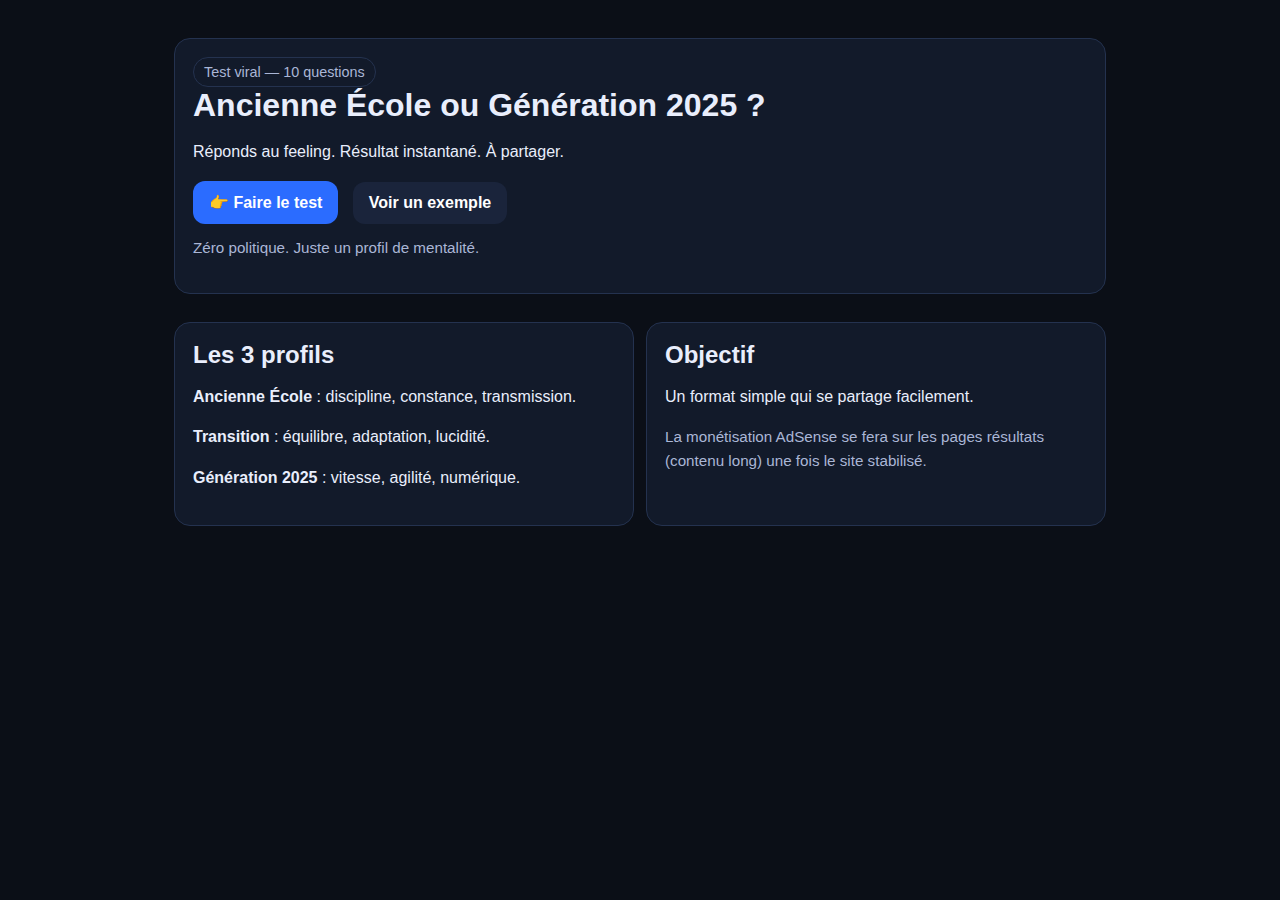
<file: assets/index.html>
<!doctype html>
<html lang="fr">
<head>
  <meta charset="utf-8"/>
  <meta name="viewport" content="width=device-width, initial-scale=1"/>
  <title>Test : Ancienne École ou Génération 2025 ?</title>
  <link rel="stylesheet" href="/assets/style.css">
</head>
<body>
  <div class="container">
    <div class="card">
      <span class="badge">Test viral — 10 questions</span>
      <h1>Ancienne École ou Génération 2025 ?</h1>
      <p>Réponds au feeling. Résultat instantané. À partager.</p>

      <a class="btn" href="/test.html">👉 Faire le test</a>
      <a class="btn secondary" href="/resultat/transition.html" style="margin-left:10px;">Voir un exemple</a>

      <p class="small" style="margin-top:12px;">Zéro politique. Juste un profil de mentalité.</p>
    </div>

    <div class="grid">
      <div class="card">
        <h2>Les 3 profils</h2>
        <p><b>Ancienne École</b> : discipline, constance, transmission.</p>
        <p><b>Transition</b> : équilibre, adaptation, lucidité.</p>
        <p><b>Génération 2025</b> : vitesse, agilité, numérique.</p>
      </div>

      <div class="card">
        <h2>Objectif</h2>
        <p>Un format simple qui se partage facilement.</p>
        <p class="small">La monétisation AdSense se fera sur les pages résultats (contenu long) une fois le site stabilisé.</p>
      </div>
    </div>
  </div>
</body>
</html>
</file>
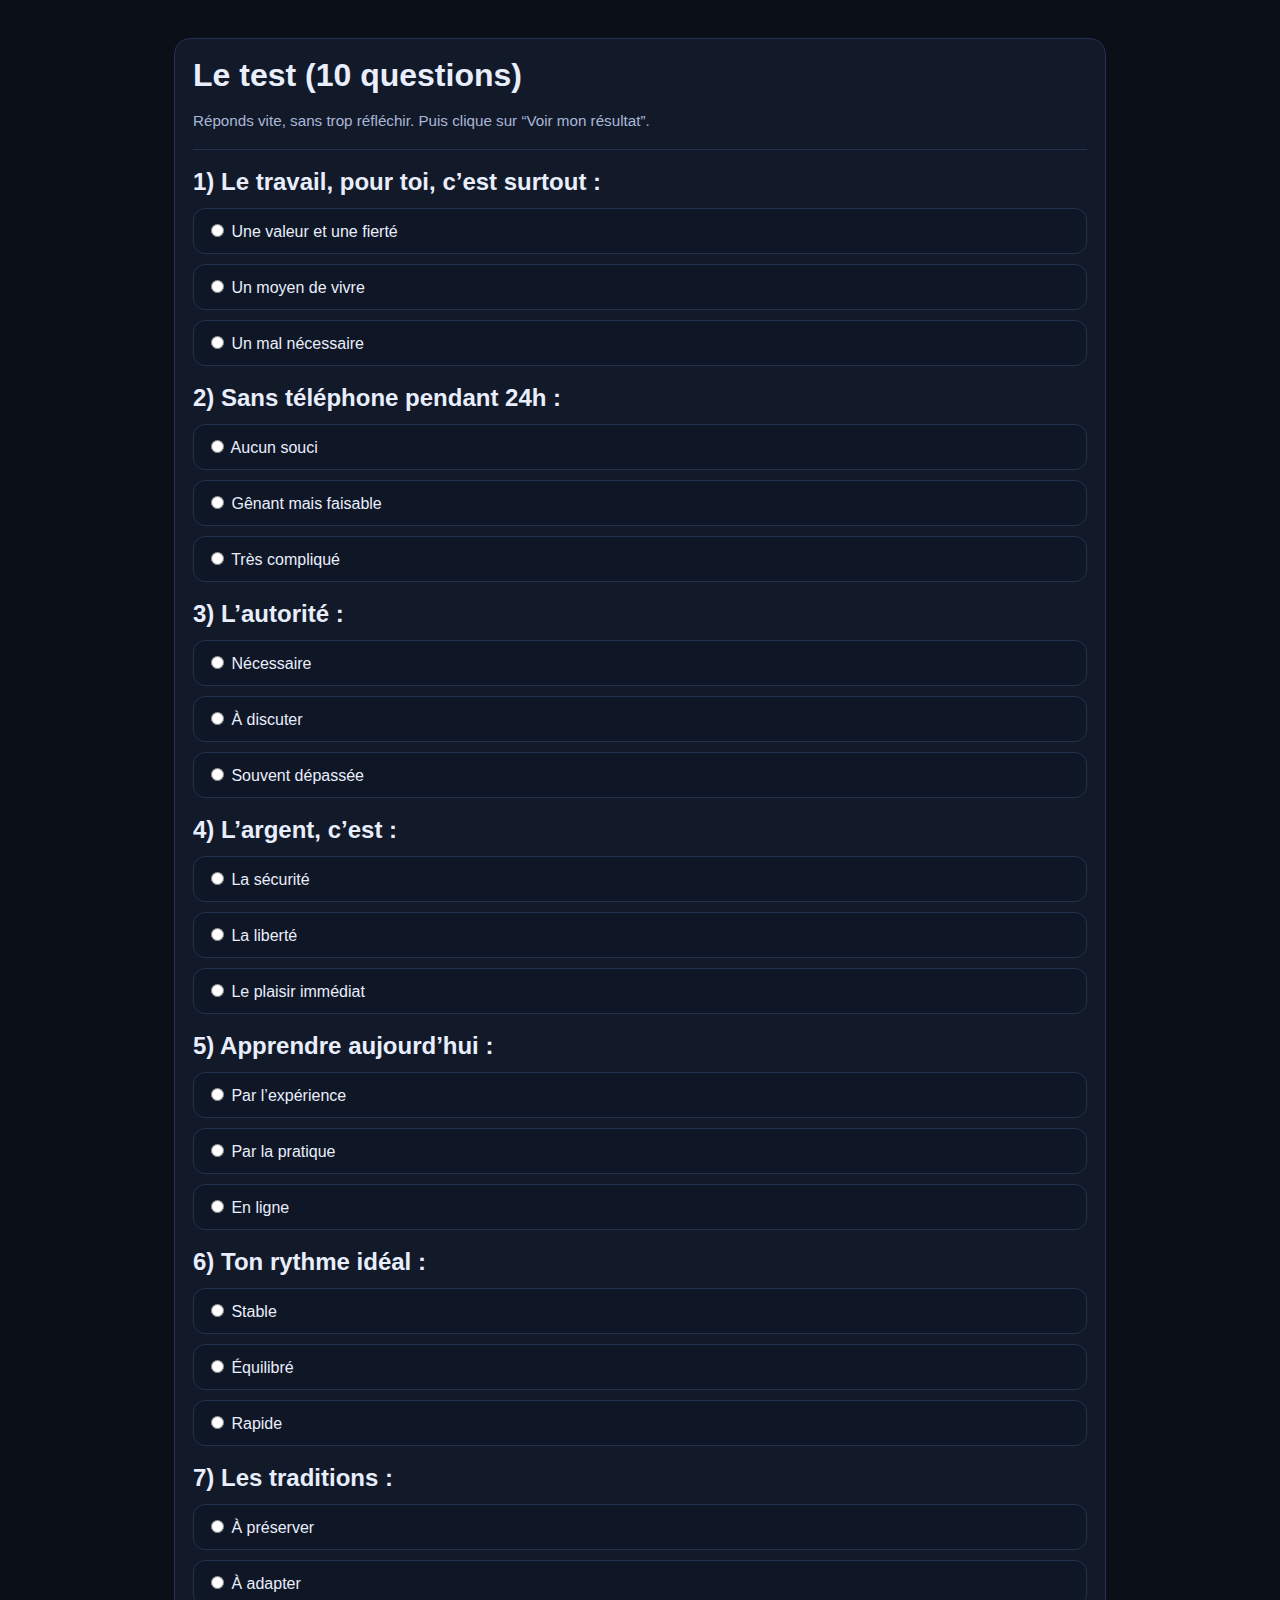
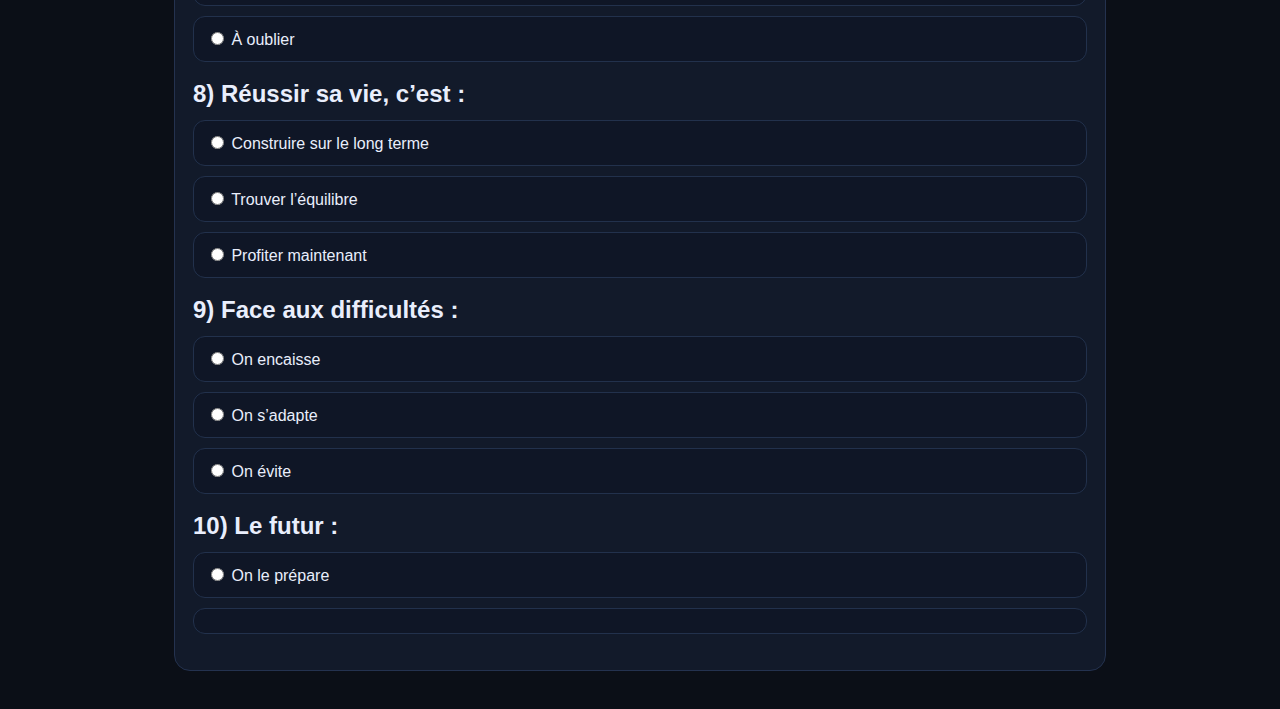
<file: assets/test.html>
<!doctype html>
<html lang="fr">
<head>
  <meta charset="utf-8"/>
  <meta name="viewport" content="width=device-width, initial-scale=1"/>
  <title>Le test</title>
  <link rel="stylesheet" href="/assets/style.css">
</head>
<body>
  <div class="container">
    <div class="card">
      <h1>Le test (10 questions)</h1>
      <p class="small">Réponds vite, sans trop réfléchir. Puis clique sur “Voir mon résultat”.</p>
      <hr>

      <form id="quiz">

        <div class="q">
          <h2>1) Le travail, pour toi, c’est surtout :</h2>
          <label class="choice"><input type="radio" name="q1" value="A" required> Une valeur et une fierté</label>
          <label class="choice"><input type="radio" name="q1" value="B"> Un moyen de vivre</label>
          <label class="choice"><input type="radio" name="q1" value="C"> Un mal nécessaire</label>
        </div>

        <div class="q">
          <h2>2) Sans téléphone pendant 24h :</h2>
          <label class="choice"><input type="radio" name="q2" value="A" required> Aucun souci</label>
          <label class="choice"><input type="radio" name="q2" value="B"> Gênant mais faisable</label>
          <label class="choice"><input type="radio" name="q2" value="C"> Très compliqué</label>
        </div>

        <div class="q">
          <h2>3) L’autorité :</h2>
          <label class="choice"><input type="radio" name="q3" value="A" required> Nécessaire</label>
          <label class="choice"><input type="radio" name="q3" value="B"> À discuter</label>
          <label class="choice"><input type="radio" name="q3" value="C"> Souvent dépassée</label>
        </div>

        <div class="q">
          <h2>4) L’argent, c’est :</h2>
          <label class="choice"><input type="radio" name="q4" value="A" required> La sécurité</label>
          <label class="choice"><input type="radio" name="q4" value="B"> La liberté</label>
          <label class="choice"><input type="radio" name="q4" value="C"> Le plaisir immédiat</label>
        </div>

        <div class="q">
          <h2>5) Apprendre aujourd’hui :</h2>
          <label class="choice"><input type="radio" name="q5" value="A" required> Par l’expérience</label>
          <label class="choice"><input type="radio" name="q5" value="B"> Par la pratique</label>
          <label class="choice"><input type="radio" name="q5" value="C"> En ligne</label>
        </div>

        <div class="q">
          <h2>6) Ton rythme idéal :</h2>
          <label class="choice"><input type="radio" name="q6" value="A" required> Stable</label>
          <label class="choice"><input type="radio" name="q6" value="B"> Équilibré</label>
          <label class="choice"><input type="radio" name="q6" value="C"> Rapide</label>
        </div>

        <div class="q">
          <h2>7) Les traditions :</h2>
          <label class="choice"><input type="radio" name="q7" value="A" required> À préserver</label>
          <label class="choice"><input type="radio" name="q7" value="B"> À adapter</label>
          <label class="choice"><input type="radio" name="q7" value="C"> À oublier</label>
        </div>

        <div class="q">
          <h2>8) Réussir sa vie, c’est :</h2>
          <label class="choice"><input type="radio" name="q8" value="A" required> Construire sur le long terme</label>
          <label class="choice"><input type="radio" name="q8" value="B"> Trouver l’équilibre</label>
          <label class="choice"><input type="radio" name="q8" value="C"> Profiter maintenant</label>
        </div>

        <div class="q">
          <h2>9) Face aux difficultés :</h2>
          <label class="choice"><input type="radio" name="q9" value="A" required> On encaisse</label>
          <label class="choice"><input type="radio" name="q9" value="B"> On s’adapte</label>
          <label class="choice"><input type="radio" name="q9" value="C"> On évite</label>
        </div>

        <div class="q">
          <h2>10) Le futur :</h2>
          <label class="choice"><input type="radio" name="q10" value="A" required> On le prépare</label>
          <label class="choice"><input type="
</file>
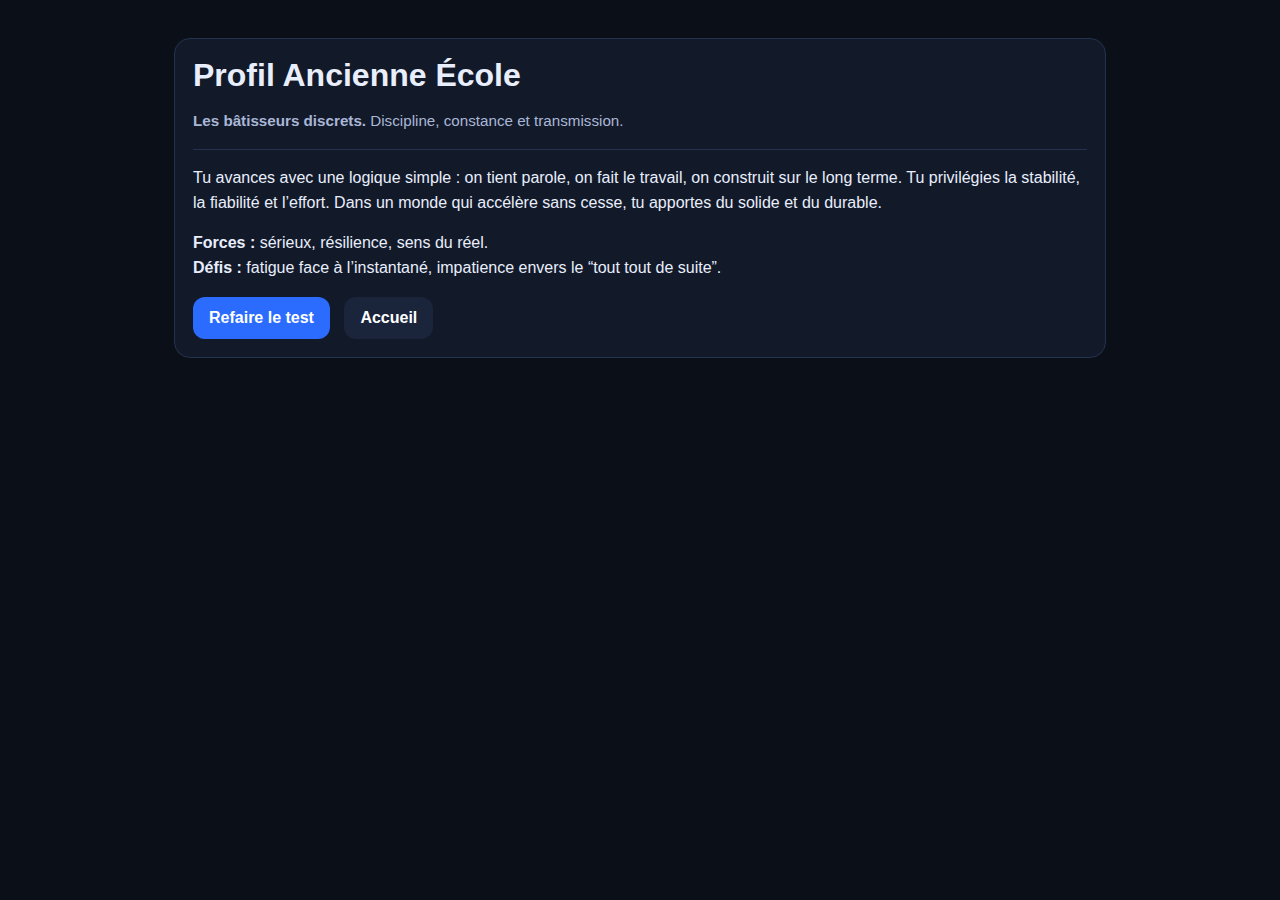
<file: assets/resultat/ancienne-ecole.html>
<!doctype html>
<html lang="fr">
<head>
  <meta charset="utf-8"/>
  <meta name="viewport" content="width=device-width, initial-scale=1"/>
  <title>Résultat : Ancienne École</title>
  <link rel="stylesheet" href="/assets/style.css">
</head>
<body>
  <div class="container">
    <div class="card">
      <h1>Profil Ancienne École</h1>
      <p class="small"><b>Les bâtisseurs discrets.</b> Discipline, constance et transmission.</p>
      <hr>

      <!-- PUB ADSENSE (plus tard) -->

      <p>
        Tu avances avec une logique simple : on tient parole, on fait le travail, on construit sur le long terme.
        Tu privilégies la stabilité, la fiabilité et l’effort. Dans un monde qui accélère sans cesse, tu apportes
        du solide et du durable.
      </p>

      <!-- PUB ADSENSE (plus tard) -->

      <p>
        <b>Forces :</b> sérieux, résilience, sens du réel.<br>
        <b>Défis :</b> fatigue face à l’instantané, impatience envers le “tout tout de suite”.
      </p>

      <!-- PUB ADSENSE (plus tard) -->

      <a class="btn" href="/test.html">Refaire le test</a>
      <a class="btn secondary" href="/" style="margin-left:10px;">Accueil</a>
    </div>
  </div>
</body>
</html>
</file>
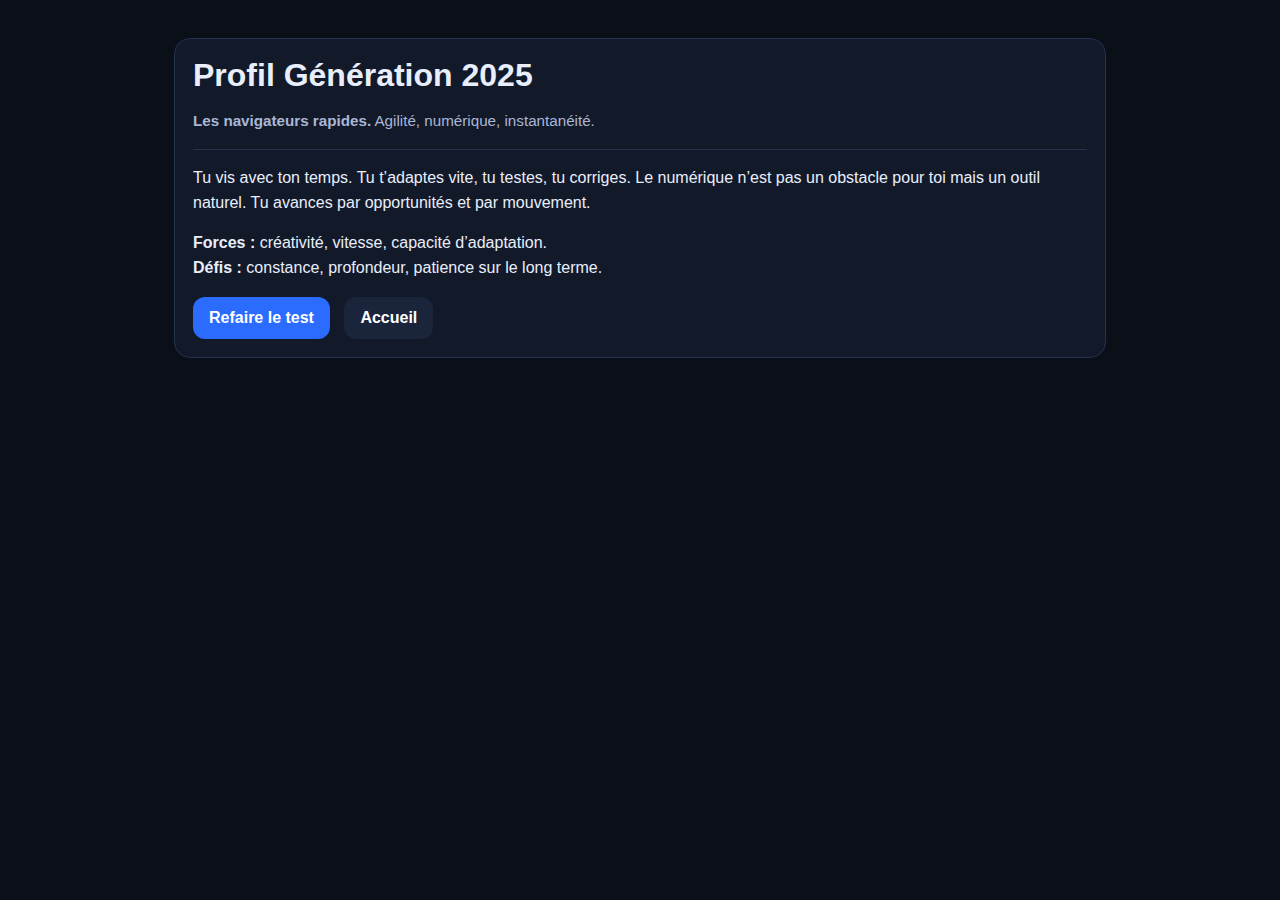
<file: assets/resultat/generation-2025.html>
<!doctype html>
<html lang="fr">
<head>
  <meta charset="utf-8"/>
  <meta name="viewport" content="width=device-width, initial-scale=1"/>
  <title>Résultat : Génération 2025</title>
  <link rel="stylesheet" href="/assets/style.css">
</head>
<body>
  <div class="container">
    <div class="card">
      <h1>Profil Génération 2025</h1>
      <p class="small"><b>Les navigateurs rapides.</b> Agilité, numérique, instantanéité.</p>
      <hr>

      <!-- PUB ADSENSE (plus tard) -->

      <p>
        Tu vis avec ton temps. Tu t’adaptes vite, tu testes, tu corriges.
        Le numérique n’est pas un obstacle pour toi mais un outil naturel.
        Tu avances par opportunités et par mouvement.
      </p>

      <!-- PUB ADSENSE (plus tard) -->

      <p>
        <b>Forces :</b> créativité, vitesse, capacité d’adaptation.<br>
        <b>Défis :</b> constance, profondeur, patience sur le long terme.
      </p>

      <!-- PUB ADSENSE (plus tard) -->

      <a class="btn" href="/test.html">Refaire le test</a>
      <a class="btn secondary" href="/" style="margin-left:10px;">Accueil</a>
    </div>
  </div>
</body>
</html>
</file>
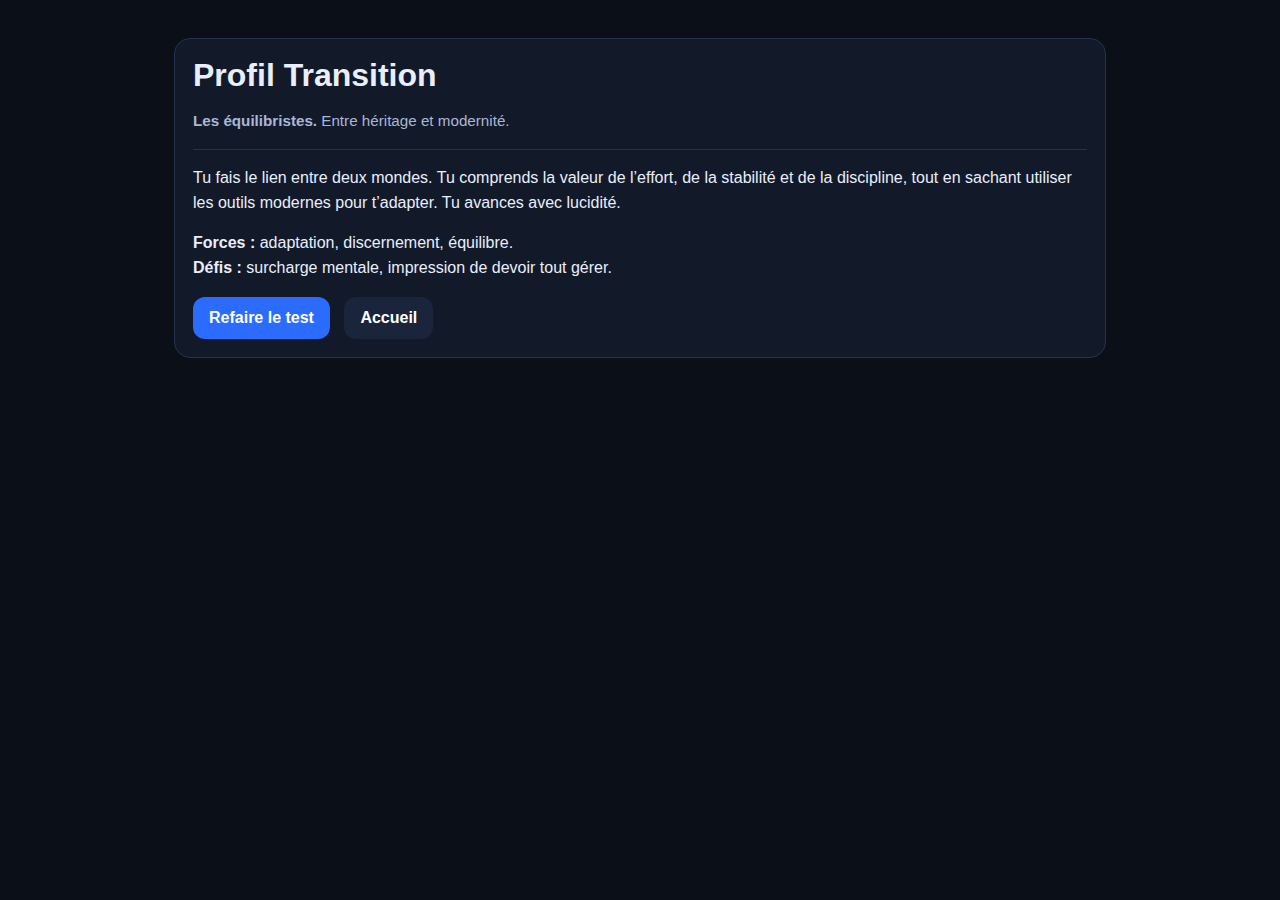
<file: assets/resultat/transition.html>
<!doctype html>
<html lang="fr">
<head>
  <meta charset="utf-8"/>
  <meta name="viewport" content="width=device-width, initial-scale=1"/>
  <title>Résultat : Transition</title>
  <link rel="stylesheet" href="/assets/style.css">
</head>
<body>
  <div class="container">
    <div class="card">
      <h1>Profil Transition</h1>
      <p class="small"><b>Les équilibristes.</b> Entre héritage et modernité.</p>
      <hr>

      <!-- PUB ADSENSE (plus tard) -->

      <p>
        Tu fais le lien entre deux mondes. Tu comprends la valeur de l’effort, de la stabilité
        et de la discipline, tout en sachant utiliser les outils modernes pour t’adapter.
        Tu avances avec lucidité.
      </p>

      <!-- PUB ADSENSE (plus tard) -->

      <p>
        <b>Forces :</b> adaptation, discernement, équilibre.<br>
        <b>Défis :</b> surcharge mentale, impression de devoir tout gérer.
      </p>

      <!-- PUB ADSENSE (plus tard) -->

      <a class="btn" href="/test.html">Refaire le test</a>
      <a class="btn secondary" href="/" style="margin-left:10px;">Accueil</a>
    </div>
  </div>
</body>
</html>
</file>
<file: assets/style.css>
:root{
  --bg:#0b0f17;
  --card:#121a2a;
  --border:#24324f;
  --text:#e9eefc;
  --muted:#aab6d6;
  --blue:#2b6cff;
  --blue2:#1a243b;
}
*{box-sizing:border-box}
body{margin:0;font-family:Arial,Helvetica,sans-serif;background:var(--bg);color:var(--text)}
.container{max-width:980px;margin:0 auto;padding:24px}
.card{background:var(--card);border:1px solid var(--border);border-radius:16px;padding:18px;margin:14px 0}
h1,h2{margin:0 0 12px 0}
p{line-height:1.55;color:var(--text)}
.small{color:var(--muted);font-size:.95rem}
hr{border:0;border-top:1px solid var(--border);margin:16px 0}
.btn{display:inline-block;padding:12px 16px;border-radius:12px;border:0;background:var(--blue);color:#fff;text-decoration:none;font-weight:800;cursor:pointer}
.btn.secondary{background:var(--blue2)}
label.choice{display:block;margin:10px 0;background:#0f1626;border:1px solid #22314c;border-radius:12px;padding:12px;cursor:pointer}
label.choice:hover{border-color:var(--blue)}
.q{margin:18px 0}
.badge{display:inline-block;padding:6px 10px;border:1px solid var(--border);border-radius:999px;color:var(--muted);font-size:.9rem}
.grid{display:grid;gap:12px}
@media(min-width:820px){.grid{grid-template-columns:1fr 1fr}}
</file>
